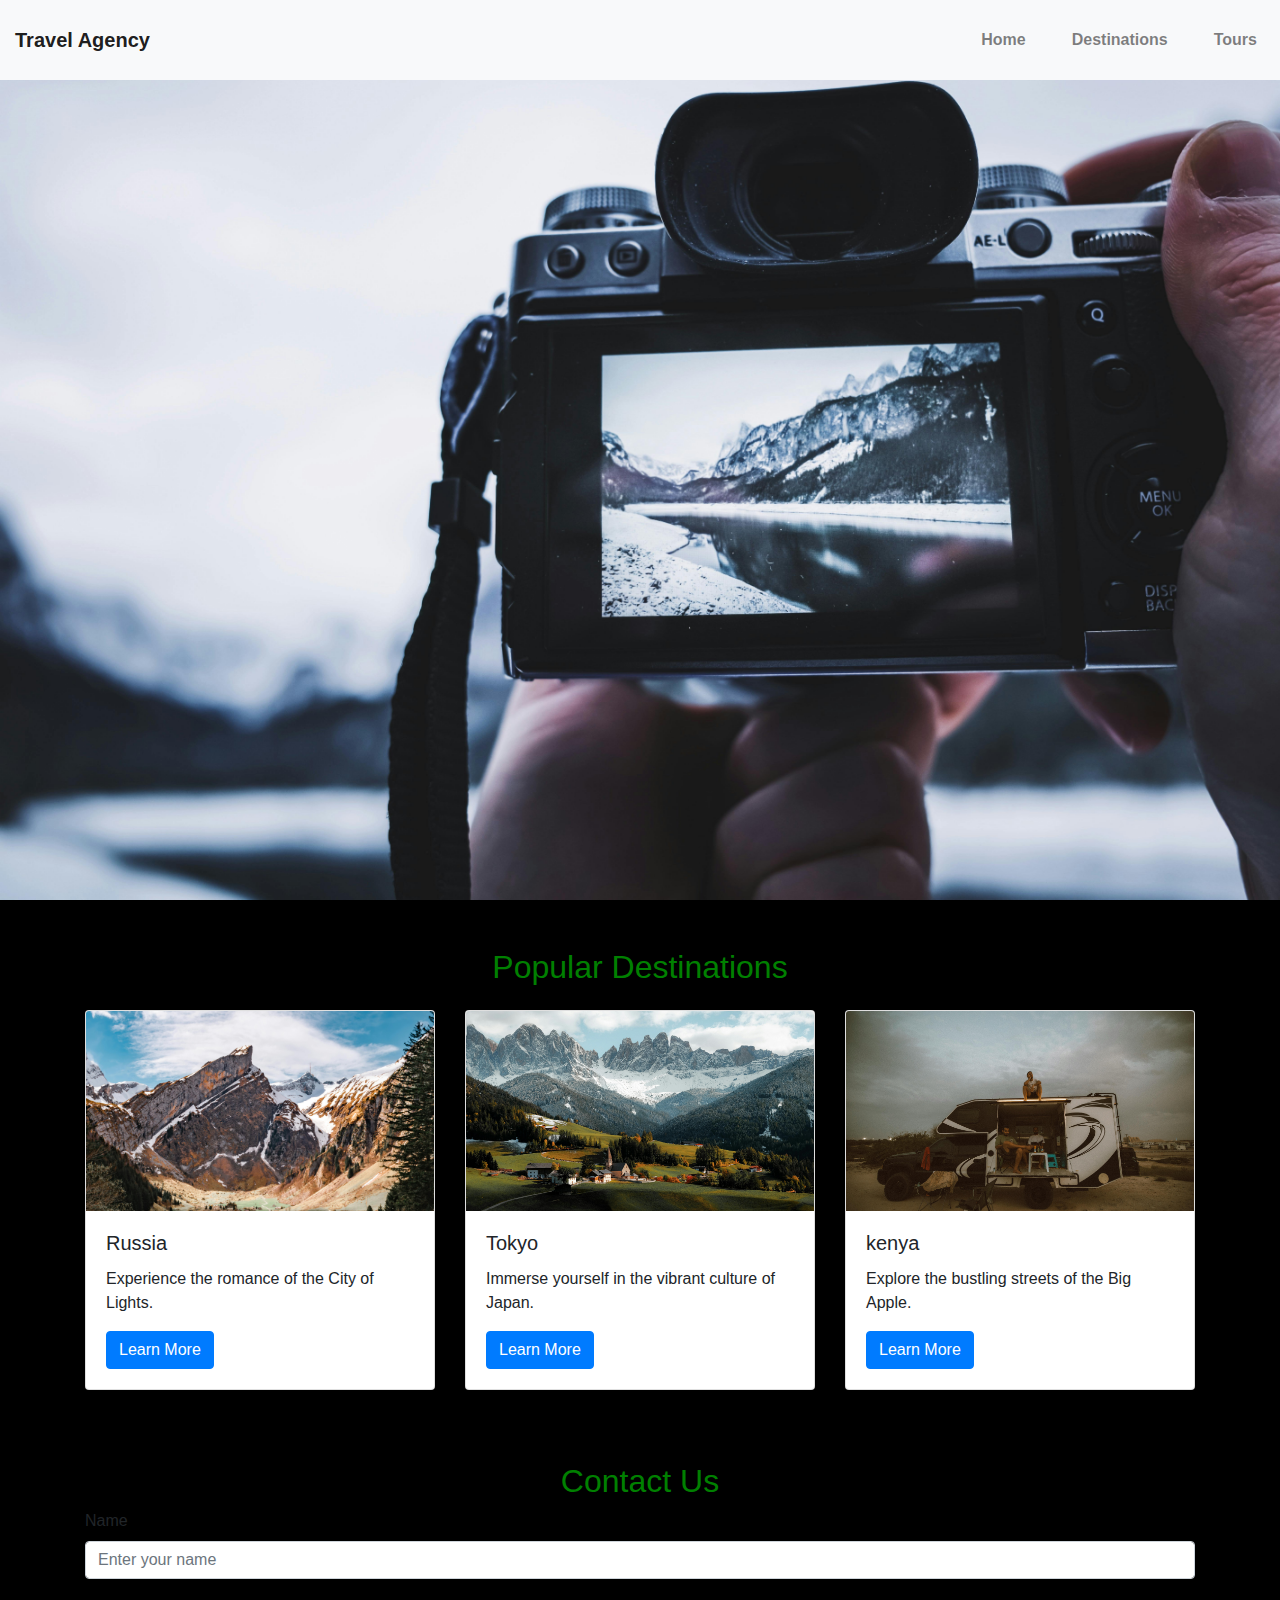
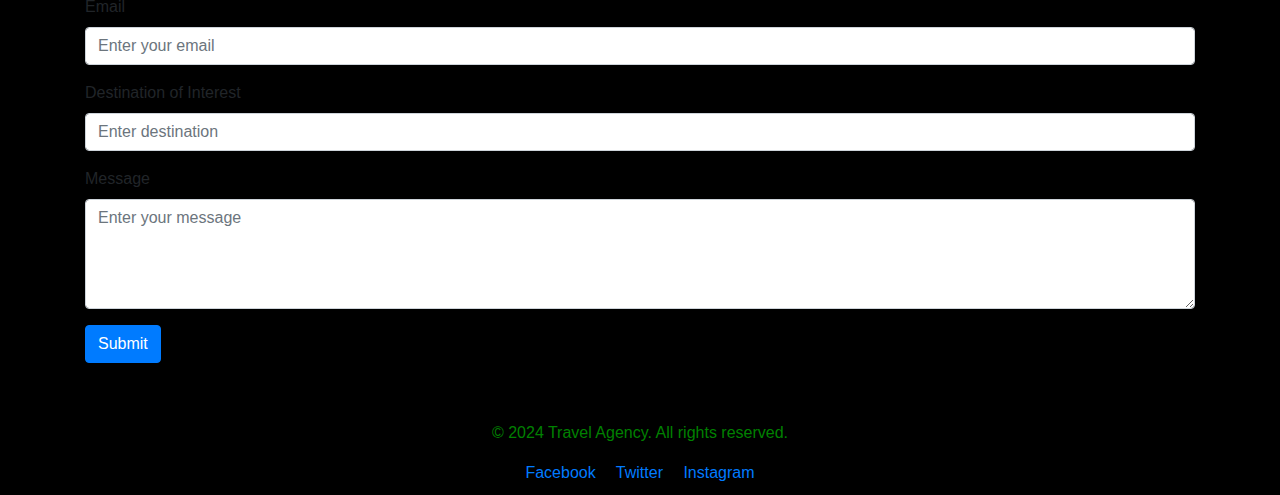
<file: index.html>
<!DOCTYPE html>
<html lang="en">
<head>
    <meta charset="UTF-8">
    <meta name="viewport" content="width=device-width, initial-scale=1.0">
    <title>Travel Agency</title>
    <!-- Bootstrap CSS -->
    <link rel="stylesheet" href="https://stackpath.bootstrapcdn.com/bootstrap/4.5.2/css/bootstrap.min.css">
    <style>
        .hero {
            background-image: url('/travel/pexels-andreas-schnabl-1775843-19469869.jpg'); /* Replace with your image */
            background-size: cover;
            height: 100vh;
            color: white;
            display: flex;
            align-items: center;
            justify-content: center;
            text-align: center;
        }
        footer {
            color: green;
            padding: 10px 0;
        }
        .card img {
            height: 200px;
            object-fit: cover;
        }
        .navbar {
    width: 100%;
    font-weight: bolder;
    position:fixed; /* Fixed at the top of the page */
    top: 0; /* Stick to the top */
    left: 0;
    z-index: 1000; /* Make sure it stays on top of other content */
    padding: 10px 0; /* Padding for the navbar */
}

.navbar ul {
    list-style-type: none; /* Remove bullets */
    margin: 0;
    padding: 0;
    display: flex; /* Horizontal layout */
    justify-content:end; /* Center the navbar links */
}

.navbar ul li {
    margin: 0 15px; /* Space between each link */
}

.navbar ul li a {
    text-decoration: none; /* Remove underline */
    color: white; /* White link text */
    font-weight:bolder; /* Default font weight */
    font-size: 16px; /* Font size */
    padding: 10px 15px; /* Padding around the link */
}

.navbar ul li a:hover {
    background-color: #575757; /* Darker background on hover */
    border-radius: 4px; /* Rounded corners on hover */
}

.navbar ul li a.active {
    position: fixed;
    font-weight: bold; /* Bold styling for the active (Home) link */
    border-bottom: 2px solid white; /* Optional: underline the active link */
}


.navbar a {
    display: block; /* Display links as block elements */
    color: white; /* Link color */
    text-decoration: none; /* Remove underline from links */
    padding: 15px; /* Padding around links */
}

.navbar a:hover {
    background-color: #575757; /* Change background on hover */
}
    </style>
</head>
<body style="background-color: black;">

    <!-- Navbar -->
    <nav class="navbar navbar-expand-lg navbar-light bg-light">
        <a class="navbar-brand" href="#">Travel Agency</a>
        <button class="navbar-toggler" type="button" data-toggle="collapse" data-target="#navbarNav" aria-controls="navbarNav" aria-expanded="false" aria-label="Toggle navigation">
            <span class="navbar-toggler-icon"></span>
        </button>
        <div class="collapse navbar-collapse" id="navbarNav">
            <ul class="navbar-nav ml-auto">
                <li class="nav-item"><a class="nav-link" href="#">Home</a></li>
                <li class="nav-item"><a class="nav-link" href="destination.html">Destinations</a></li>
                <li class="nav-item"><a class="nav-link" href="tour.html">Tours</a></li>
            </ul>
        </div>
    </nav>

    <!-- Hero Section -->
    <div class="hero">
        <div>

        </div>
    </div>

    <!-- Destinations Section -->
    <div class="container my-5" id="destinations">
        <h2 class="text-center mb-4"style="color: green;">Popular Destinations</h2>
        <div class="row">
            <div class="col-md-4">
                <div class="card mb-4">
                    <img src="/travel/pexels-baran-robin-76507255-25797345.jpg" class="card-img-top" alt="Destination 1"> <!-- Replace with your image -->
                    <div class="card-body">
                        <h5 class="card-title">Russia</h5>
                        <p class="card-text">Experience the romance of the City of Lights.</p>
                        <a href="https://youtu.be/YrNxPr4PKQo?si=BQxMoJaCJEU3Ftu2" class="btn btn-primary">Learn More</a>
                    </div>
                </div>
            </div>
            <div class="col-md-4">
                <div class="card mb-4">
                    <img src="/travel/pexels-eberhardgross-8051671.jpg" class="card-img-top" alt="Destination 2"> <!-- Replace with your image -->
                    <div class="card-body">
                        <h5 class="card-title">Tokyo</h5>
                        <p class="card-text">Immerse yourself in the vibrant culture of Japan.</p>
                        <a href="https://youtu.be/rWpmr4QSV2w?si=BWjyxWy6kAaiy2g_" class="btn btn-primary">Learn More</a>
                    </div>
                </div>
            </div>
            <div class="col-md-4">
                <div class="card mb-4">
                    <img src="/travel/pexels-eslames1-28705871.jpg" class="card-img-top" alt="Destination 3"> <!-- Replace with your image -->
                    <div class="card-body">
                        <h5 class="card-title">kenya</h5>
                        <p class="card-text">Explore the bustling streets of the Big Apple.</p>
                        <a href="https://youtu.be/jxzzhJCLPwg?si=yNdoFqZkM9pkO3CU" class="btn btn-primary">Learn More</a>
                    </div>
                </div>
            </div>
        </div>
    </div>

   
    <!-- Contact Form -->
    <div class="container my-5">
        <h2 class="text-center"style="color: green;">Contact Us</h2>
        <form>
            <div class="form-group">
                <label for="name">Name</label>
                <input type="text" class="form-control" id="name" placeholder="Enter your name" required>
            </div>
            <div class="form-group">
                <label for="email">Email</label>
                <input type="email" class="form-control" id="email" placeholder="Enter your email" required>
            </div>
            <div class="form-group">
                <label for="destination">Destination of Interest</label>
                <input type="text" class="form-control" id="destination" placeholder="Enter destination" required>
            </div>
            <div class="form-group">
                <label for="message">Message</label>
                <textarea class="form-control" id="message" rows="4" placeholder="Enter your message" required></textarea>
            </div>
            <button type="submit" class="btn btn-primary">Submit</button>
        </form>
    </div>

    <!-- Footer -->
    <footer class="text-center">
        <div class="container">
            <p>&copy; 2024 Travel Agency. All rights reserved.</p>
            <div>
                <a href="#" class="mr-3">Facebook</a>
                <a href="#" class="mr-3">Twitter</a>
                <a href="#">Instagram</a>
            </div>
        </div>
    </footer>

    <!-- Bootstrap JS and dependencies -->
    <script src="https://code.jquery.com/jquery-3.5.1.slim.min.js"></script>
    <script src="https://cdn.jsdelivr.net/npm/@popperjs/core@2.11.6/dist/umd/popper.min.js"></script>
    <script src="https://stackpath.bootstrapcdn.com/bootstrap/4.5.2/js/bootstrap.min.js"></script>
</body>
</html>
</file>
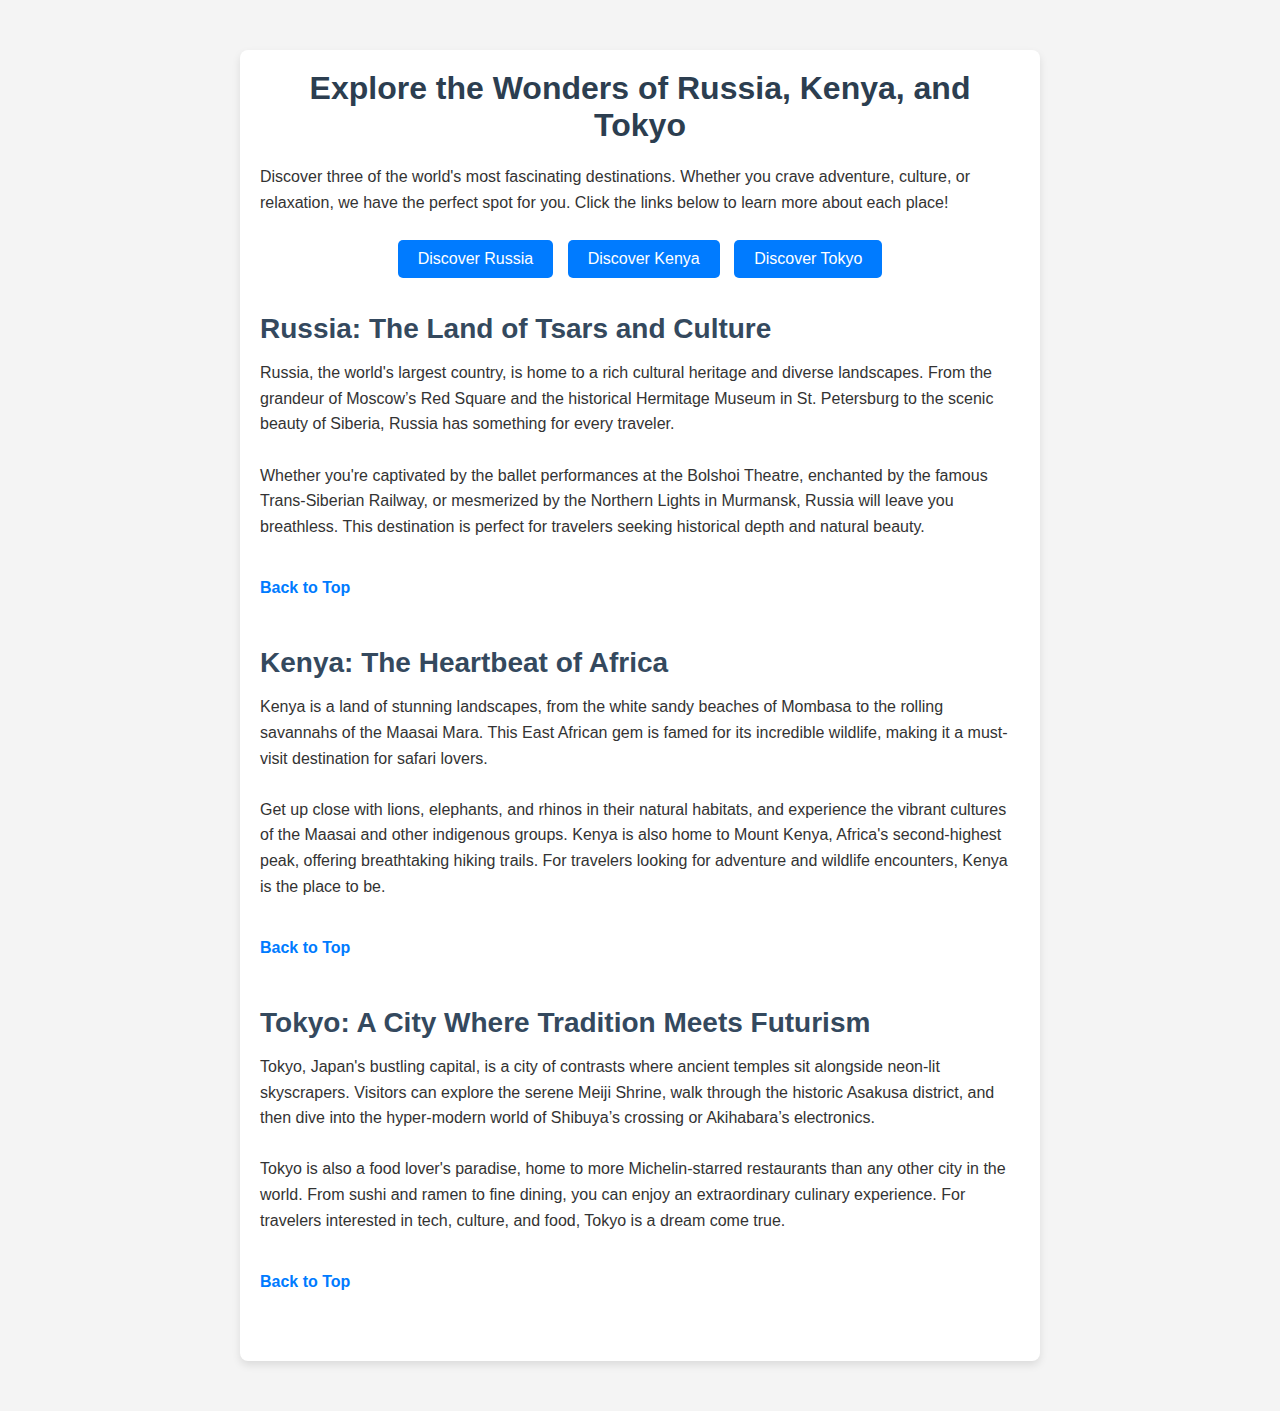
<file: tour.html>
<!DOCTYPE html>
<html lang="en">
<head>
    <meta charset="UTF-8">
    <meta name="viewport" content="width=device-width, initial-scale=1.0">
    <title>Travel Destinations: Russia, Kenya, and Tokyo</title>
    <link rel="stylesheet" href="/tour.css">
</head>
<body>
    <div class="container">
        <h1>Explore the Wonders of Russia, Kenya, and Tokyo</h1>
        <p>Discover three of the world's most fascinating destinations. Whether you crave adventure, culture, or relaxation, we have the perfect spot for you. Click the links below to learn more about each place!</p>

        <div class="links">
            <a href="#russia" class="link-btn">Discover Russia</a>
            <a href="#kenya" class="link-btn">Discover Kenya</a>
            <a href="#tokyo" class="link-btn">Discover Tokyo</a>
        </div>

        <div id="russia" class="destination">
            <h2>Russia: The Land of Tsars and Culture</h2>
            <p>
                Russia, the world's largest country, is home to a rich cultural heritage and diverse landscapes. From the grandeur of Moscow’s Red Square and the historical Hermitage Museum in St. Petersburg to the scenic beauty of Siberia, Russia has something for every traveler. 
                <br><br>
                Whether you're captivated by the ballet performances at the Bolshoi Theatre, enchanted by the famous Trans-Siberian Railway, or mesmerized by the Northern Lights in Murmansk, Russia will leave you breathless. This destination is perfect for travelers seeking historical depth and natural beauty.
            </p>
            <a href="#top" class="back-to-top">Back to Top</a>
        </div>

        <div id="kenya" class="destination">
            <h2>Kenya: The Heartbeat of Africa</h2>
            <p>
                Kenya is a land of stunning landscapes, from the white sandy beaches of Mombasa to the rolling savannahs of the Maasai Mara. This East African gem is famed for its incredible wildlife, making it a must-visit destination for safari lovers.
                <br><br>
                Get up close with lions, elephants, and rhinos in their natural habitats, and experience the vibrant cultures of the Maasai and other indigenous groups. Kenya is also home to Mount Kenya, Africa's second-highest peak, offering breathtaking hiking trails. For travelers looking for adventure and wildlife encounters, Kenya is the place to be.
            </p>
            <a href="#top" class="back-to-top">Back to Top</a>
        </div>

        <div id="tokyo" class="destination">
            <h2>Tokyo: A City Where Tradition Meets Futurism</h2>
            <p>
                Tokyo, Japan's bustling capital, is a city of contrasts where ancient temples sit alongside neon-lit skyscrapers. Visitors can explore the serene Meiji Shrine, walk through the historic Asakusa district, and then dive into the hyper-modern world of Shibuya’s crossing or Akihabara’s electronics.
                <br><br>
                Tokyo is also a food lover's paradise, home to more Michelin-starred restaurants than any other city in the world. From sushi and ramen to fine dining, you can enjoy an extraordinary culinary experience. For travelers interested in tech, culture, and food, Tokyo is a dream come true.
            </p>
            <a href="#top" class="back-to-top">Back to Top</a>
        </div>
    </div>
</body>
</html>
</file>
<file: tour.css>
* {
    box-sizing: border-box;
    margin: 0;
    padding: 0;
}

body {
    font-family: 'Arial', sans-serif;
    background-color: #f4f4f4;
    color: #333;
}

.container {
    width: 100%;
    max-width: 800px;
    margin: 50px auto;
    padding: 20px;
    background-color: #fff;
    border-radius: 8px;
    box-shadow: 0 4px 8px rgba(0, 0, 0, 0.1);
}

h1 {
    text-align: center;
    font-size: 32px;
    margin-bottom: 20px;
    color: #2c3e50;
}

p {
    font-size: 16px;
    line-height: 1.6;
    margin-bottom: 20px;
}

.links {
    text-align: center;
    margin-bottom: 30px;
}

.link-btn {
    background-color: #007bff;
    color: white;
    padding: 10px 20px;
    text-decoration: none;
    border-radius: 5px;
    margin: 5px;
    display: inline-block;
    transition: background-color 0.3s ease;
}

.link-btn:hover {
    background-color: #0056b3;
}

.destination {
    margin-bottom: 50px;
}

h2 {
    font-size: 28px;
    margin-bottom: 15px;
    color: #34495e;
}

a.back-to-top {
    display: inline-block;
    margin-top: 20px;
    color: #007bff;
    text-decoration: none;
    font-weight: bold;
}

a.back-to-top:hover {
    text-decoration: underline;
}

/* Smooth scrolling */
html {
    scroll-behavior: smooth;
}
</file>
